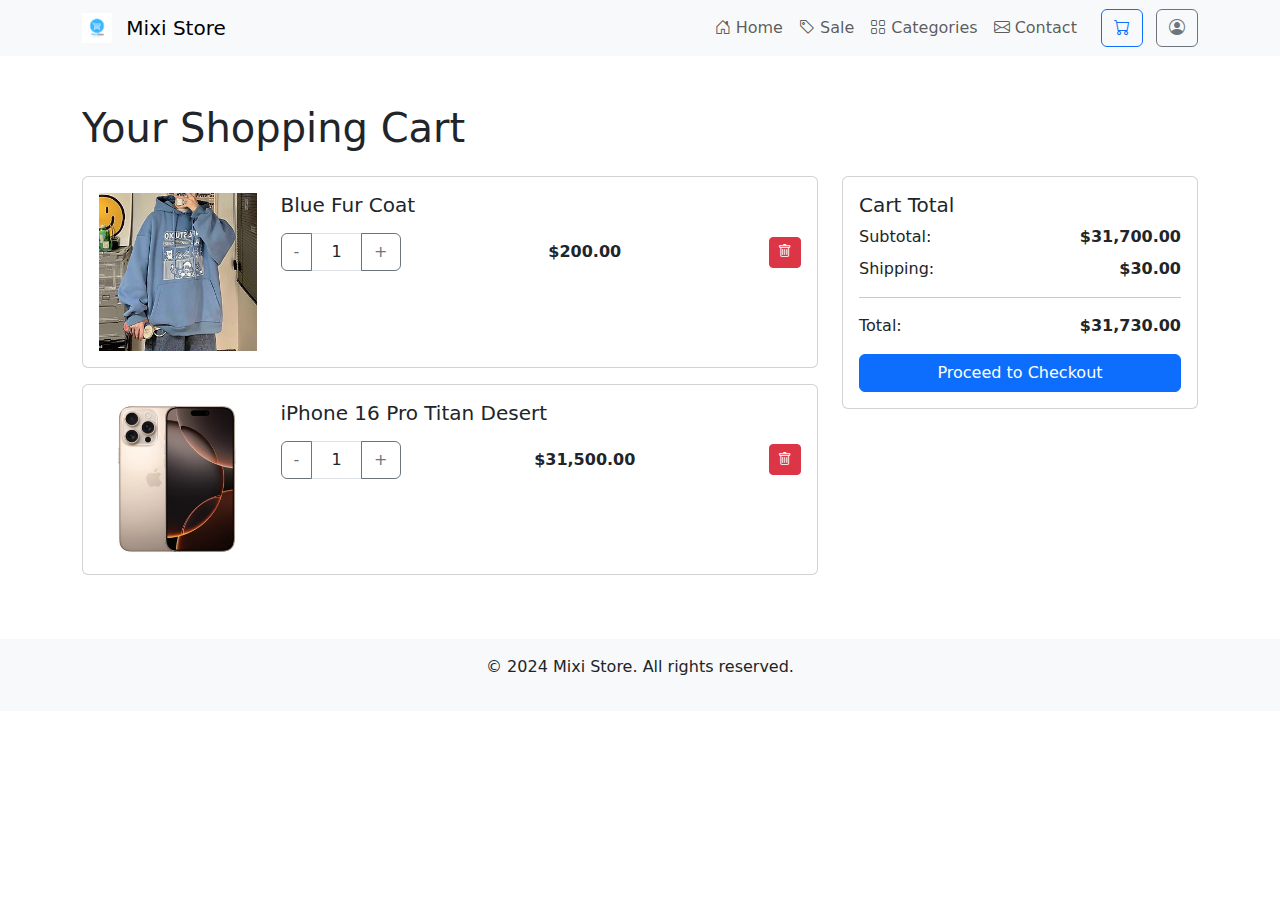
<file: card.html>
<!DOCTYPE html>
<html lang="en">

<head>
    <!-- icon -->
    <link rel="icon" type="image/png" href="./assets/Mixi Logo.png">
    <meta charset="UTF-8">
    <meta name="viewport" content="width=device-width, initial-scale=1.0">
    <title>Online Store</title>

    <!-- Bootstrap CSS -->
    <link href="https://cdn.jsdelivr.net/npm/bootstrap@5.3.0/dist/css/bootstrap.min.css" rel="stylesheet">
    <!-- Bootstrap Icons -->
    <link href="https://cdn.jsdelivr.net/npm/bootstrap-icons@1.7.2/font/bootstrap-icons.css" rel="stylesheet">
</head>

<body>

    <header>
        <nav class="navbar navbar-expand-lg navbar-light bg-light">
            <div class="container">
                <a class="navbar-brand" href="index.html">
                    <img src="./assets/Mixi Logo.png" alt="Mixi Store Logo" width="30" height="30"
                        class="d-inline-block align-top me-2">
                    Mixi Store
                </a>
                <button class="navbar-toggler" type="button" data-bs-toggle="collapse" data-bs-target="#navbarNav"
                    aria-controls="navbarNav" aria-expanded="false" aria-label="Toggle navigation">
                    <span class="navbar-toggler-icon"></span>
                </button>
                <div class="collapse navbar-collapse" id="navbarNav">
                    <ul class="navbar-nav ms-auto">
                        <li class="nav-item"><a class="nav-link" href="index.html#home"><i class="bi bi-house-door"></i> Home</a>
                        </li>
                        <li class="nav-item"><a class="nav-link" href="index.html#saleoff"><i class="bi bi-tag"></i> Sale</a></li>
                        <li class="nav-item"><a class="nav-link" href="index.html#categories"><i class="bi bi-grid"></i> Categories</a></li>
                        <li class="nav-item"><a class="nav-link" href="index.html#contact"><i class="bi bi-envelope"></i> Contact</a></li>
                    </ul>
                </div>
                <div class="ms-3">
                    <a href="#" class="btn btn-outline-primary me-2"><i class="bi bi-cart"></i></a>
                    <a href="#" class="btn btn-outline-secondary"><i class="bi bi-person-circle"></i></a>
                </div>
            </div>
        </nav>
    </header>

    <main class="container my-5">
        <h1 class="mb-4">Your Shopping Cart</h1>
        <div class="row">
            <div class="col-md-8">
                <div class="card mb-3">
                    <div class="card-body">
                        <div class="row">
                            <div class="col-md-3">
                                <img src="./assets/items/fashion/ao-khoac-long-xanh-duong.png" class="img-fluid" alt="Product 1">
                            </div>
                            <div class="col-md-9">
                                <h5 class="card-title">Blue Fur Coat</h5>
                                <p class="card-text"></p>
                                <div class="d-flex justify-content-between align-items-center">
                                    <div class="input-group" style="width: 120px;">
                                        <button class="btn btn-outline-secondary" type="button">-</button>
                                        <input type="text" class="form-control text-center" value="1">
                                        <button class="btn btn-outline-secondary" type="button">+</button>
                                    </div>
                                    <p class="mb-0"><strong>$200.00</strong></p>
                                    <button class="btn btn-danger btn-sm"><i class="bi bi-trash"></i></button>
                                </div>
                            </div>
                        </div>
                    </div>
                </div>
                <div class="card mb-3">
                    <div class="card-body">
                        <div class="row">
                            <div class="col-md-3">
                                <img src="./assets/items/electric/iphone-16-pro-titan-sa-mac_3.png" class="img-fluid" alt="Product 2">
                            </div>
                            <div class="col-md-9">
                                <h5 class="card-title">iPhone 16 Pro Titan Desert</h5>
                                <p class="card-text"></p>
                                <div class="d-flex justify-content-between align-items-center">
                                    <div class="input-group" style="width: 120px;">
                                        <button class="btn btn-outline-secondary" type="button">-</button>
                                        <input type="text" class="form-control text-center" value="1">
                                        <button class="btn btn-outline-secondary" type="button">+</button>
                                    </div>
                                    <p class="mb-0"><strong>$31,500.00</strong></p>
                                    <button class="btn btn-danger btn-sm"><i class="bi bi-trash"></i></button>
                                </div>
                            </div>
                        </div>
                    </div>
                </div>
            </div>
            <div class="col-md-4">
                <div class="card">
                    <div class="card-body">
                        <h5 class="card-title">Cart Total</h5>
                        <div class="d-flex justify-content-between mb-2">
                            <span>Subtotal:</span>
                            <span><strong>$31,700.00</strong></span>
                        </div>
                        <div class="d-flex justify-content-between mb-2">
                            <span>Shipping:</span>
                            <span><strong>$30.00</strong></span>
                        </div>
                        <hr>
                        <div class="d-flex justify-content-between mb-3">
                            <span>Total:</span>
                            <span><strong>$31,730.00</strong></span>
                        </div>
                        <button class="btn btn-primary w-100" data-bs-toggle="modal" data-bs-target="#purchaseModal">Proceed to Checkout</button>
                    </div>
                </div>
            </div>
            
            <!-- Modal -->
            <div class="modal fade" id="purchaseModal" tabindex="-1" aria-labelledby="purchaseModalLabel" aria-hidden="true">
                <div class="modal-dialog">
                    <div class="modal-content">
                        <div class="modal-header">
                            <h5 class="modal-title" id="purchaseModalLabel">Confirm Purchase</h5>
                            <button type="button" class="btn-close" data-bs-dismiss="modal" aria-label="Close"></button>
                        </div>
                        <div class="modal-body">
                            <form id="purchaseForm">
                                <div class="mb-3">
                                    <label for="name" class="form-label">Full Name</label>
                                    <input type="text" class="form-control" id="name" required>
                                </div>
                                <div class="mb-3">
                                    <label for="address" class="form-label">Shipping Address</label>
                                    <textarea class="form-control" id="address" rows="3" required></textarea>
                                </div>
                                <div class="mb-3">
                                    <label for="phone" class="form-label">Phone Number</label>
                                    <input type="tel" class="form-control" id="phone" required>
                                </div>
                                <div class="mb-3">
                                    <label for="paymentMethod" class="form-label">Payment Method</label>
                                    <select class="form-select" id="paymentMethod" required>
                                        <option value="">Choose payment method</option>
                                        <option value="cod">Cash on Delivery</option>
                                        <option value="bank">Bank Transfer</option>
                                        <option value="card">Credit/Debit Card</option>
                                    </select>
                                </div>
                            </form>
                        </div>
                        <div class="modal-footer">
                            <button type="button" class="btn btn-secondary" data-bs-dismiss="modal">Cancel</button>
                            <button type="submit" form="purchaseForm" class="btn btn-primary" onclick="showPurchaseAlert()">Confirm Purchase</button>
                            
                        </div>
                    </div>
                </div>
            </div>
        </div>
    </main>

    <footer class="bg-light py-3 mt-5">
        <div class="container text-center">
            <p>&copy; 2024 Mixi Store. All rights reserved.</p>
        </div>
    </footer>

    <!-- Bootstrap JS -->
    <script src="https://cdn.jsdelivr.net/npm/bootstrap@5.3.0/dist/js/bootstrap.bundle.min.js"></script>
    <script>
        function showPurchaseAlert() {
            alert("Purchase successful!");
        }
        </script>
</body>

</html>
</file>
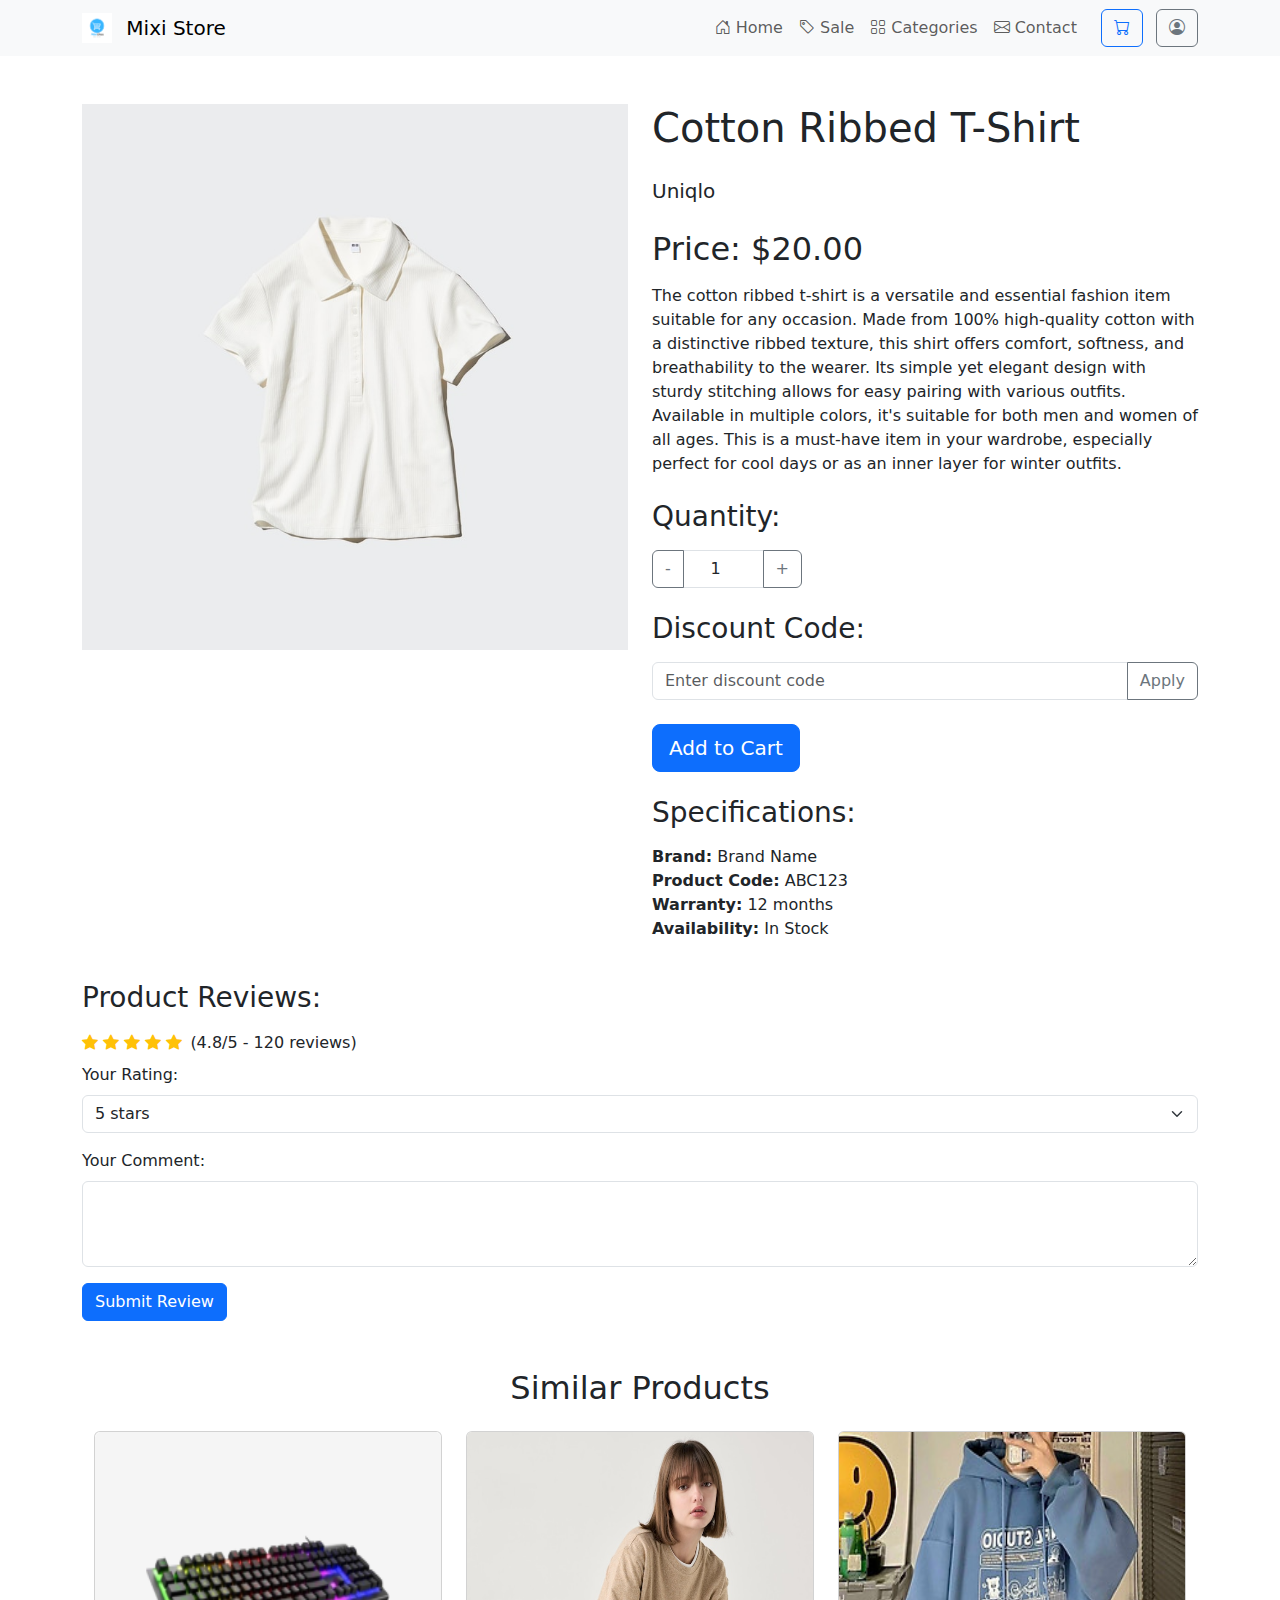
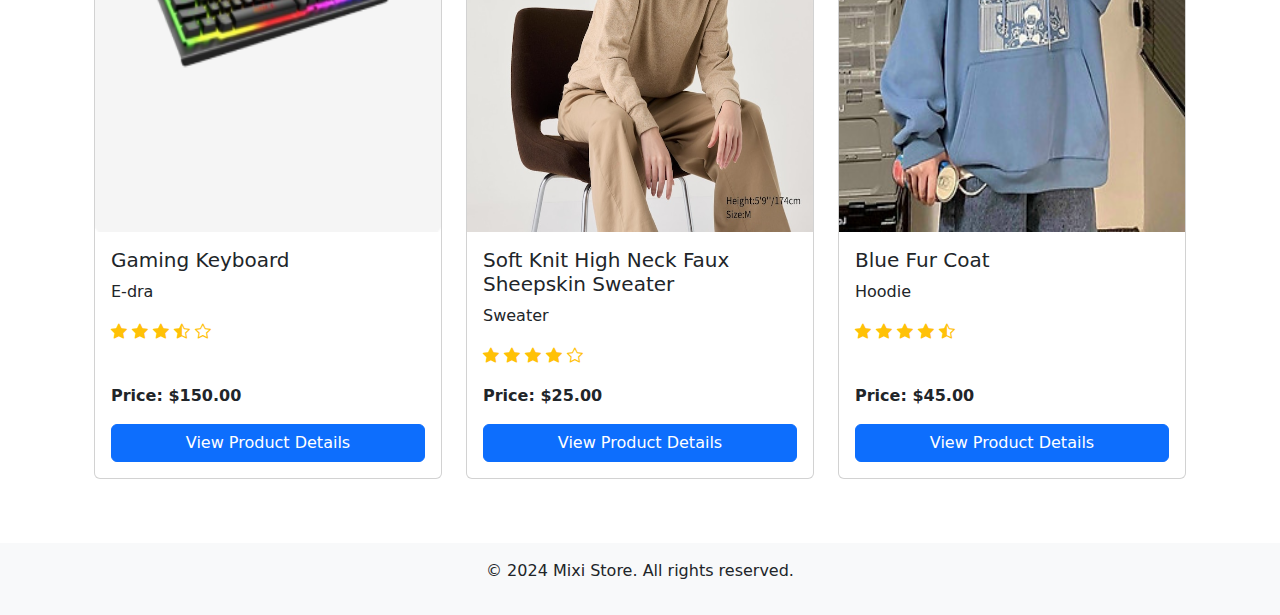
<file: details.html>
<!DOCTYPE html>
<html lang="en">

<head>
    <!-- icon -->
    <link rel="icon" type="image/png" href="./assets/Mixi Logo.png">
    <meta charset="UTF-8">
    <meta name="viewport" content="width=device-width, initial-scale=1.0">
    <title>Online Store</title>

    <link rel="stylesheet" href="./css/style.css">

    <!-- Bootstrap CSS -->
    <link href="https://cdn.jsdelivr.net/npm/bootstrap@5.3.0/dist/css/bootstrap.min.css" rel="stylesheet">
    <!-- Bootstrap Icons -->
    <link href="https://cdn.jsdelivr.net/npm/bootstrap-icons@1.7.2/font/bootstrap-icons.css" rel="stylesheet">
</head>

<body>
    <header>
        <nav class="navbar navbar-expand-lg navbar-light bg-light">
            <div class="container">
                <a class="navbar-brand" href="index.html">
                    <img src="./assets/Mixi Logo.png" alt="Mixi Store Logo" width="30" height="30"
                        class="d-inline-block align-top me-2">
                    Mixi Store
                </a>
                <button class="navbar-toggler" type="button" data-bs-toggle="collapse" data-bs-target="#navbarNav"
                    aria-controls="navbarNav" aria-expanded="false" aria-label="Toggle navigation">
                    <span class="navbar-toggler-icon"></span>
                </button>
                <div class="collapse navbar-collapse" id="navbarNav">
                    <ul class="navbar-nav ms-auto">
                        <li class="nav-item"><a class="nav-link" href="index.html#home"><i class="bi bi-house-door"></i>
                                Home</a>
                        </li>
                        <li class="nav-item"><a class="nav-link" href="index.html#saleoff"><i class="bi bi-tag"></i>
                                Sale</a></li>
                        <li class="nav-item"><a class="nav-link" href="index.html#categories"><i class="bi bi-grid"></i>
                                Categories</a></li>
                        <li class="nav-item"><a class="nav-link" href="index.html#contact"><i
                                    class="bi bi-envelope"></i> Contact</a></li>
                    </ul>
                </div>
                <div class="ms-3">
                    <a href="card.html" class="btn btn-outline-primary me-2"><i class="bi bi-cart"></i></a>
                    <a href="#" class="btn btn-outline-secondary"><i class="bi bi-person-circle"></i></a>
                </div>
            </div>
        </nav>
    </header>

    <main class="container my-5">
        <div class="row">
            <div class="col-md-6">
                <img src="./assets/items/fashion/ao-cotton-vai-gan.png" class="img-fluid" alt="Product Image">
            </div>
            <div class="col-md-6">
                <h1 class="mb-4">Cotton Ribbed T-Shirt</h1>
                <p class="lead mb-4">Uniqlo</p>
                <h2 class="mb-3">Price: $20.00</h2>
                <p class="mb-4">
                    The cotton ribbed t-shirt is a versatile and essential fashion item suitable for any occasion. Made from 100% high-quality cotton with a distinctive ribbed texture, this shirt offers comfort, softness, and breathability to the wearer. Its simple yet elegant design with sturdy stitching allows for easy pairing with various outfits. Available in multiple colors, it's suitable for both men and women of all ages. This is a must-have item in your wardrobe, especially perfect for cool days or as an inner layer for winter outfits.
                </p>
                <div class="mb-4">
                    <h3 class="mb-3">Quantity:</h3>
                    <div class="input-group" style="width: 150px;">
                        <button class="btn btn-outline-secondary" type="button" id="decrease">-</button>
                        <input type="number" class="form-control text-center" value="1" min="1" id="quantity">
                        <button class="btn btn-outline-secondary" type="button" id="increase">+</button>
                    </div>
                </div>
                <div class="mb-4">
                    <h3 class="mb-3">Discount Code:</h3>
                    <div class="input-group">
                        <input type="text" class="form-control" placeholder="Enter discount code" id="voucherCode">
                        <button class="btn btn-outline-secondary" type="button" onclick="applyVoucher()">Apply</button>
                    </div>
                    <small id="voucherMessage" class="form-text text-muted"></small>
                </div>
                <button class="btn btn-primary btn-lg mb-4">Add to Cart</button>
                <h3 class="mb-3">Specifications:</h3>
                <ul class="list-unstyled">
                    <li><strong>Brand:</strong> Brand Name</li>
                    <li><strong>Product Code:</strong> ABC123</li>
                    <li><strong>Warranty:</strong> 12 months</li>
                    <li><strong>Availability:</strong> In Stock</li>
                </ul>
            </div>
            <div class="mt-4">
                <h3 class="mb-3">Product Reviews:</h3>
                <div class="d-flex align-items-center mb-2">
                    <div class="me-2">
                        <i class="bi bi-star-fill text-warning"></i>
                        <i class="bi bi-star-fill text-warning"></i>
                        <i class="bi bi-star-fill text-warning"></i>
                        <i class="bi bi-star-fill text-warning"></i>
                        <i class="bi bi-star-fill text-warning"></i>
                    </div>
                    <span>(4.8/5 - 120 reviews)</span>
                </div>
                <form>
                    <div class="mb-3">
                        <label for="userRating" class="form-label">Your Rating:</label>
                        <select class="form-select" id="userRating">
                            <option value="5">5 stars</option>
                            <option value="4">4 stars</option>
                            <option value="3">3 stars</option>
                            <option value="2">2 stars</option>
                            <option value="1">1 star</option>
                        </select>
                    </div>
                    <div class="mb-3">
                        <label for="userComment" class="form-label">Your Comment:</label>
                        <textarea class="form-control" id="userComment" rows="3"></textarea>
                    </div>
                    <button type="submit" class="btn btn-primary" onclick="showCommentAlert()">Submit Review</button>
                </form>
            </div>
        </div>

        <section class="container my-5">
            <h2 class="text-center mb-4">Similar Products</h2>
            <div class="row">
                <div class="col-md-4 mb-3">
                    <div class="card h-100">
                        <div class="card-img-wrapper">
                            <img src="./assets/items/electric/ban-phim-gaming.png" class="card-img-top" alt="Gaming Keyboard">
                        </div>
                        <div class="card-body d-flex flex-column">
                            <h5 class="card-title">Gaming Keyboard</h5>
                            <p class="card-text filter">E-dra</p>
                            <p class="card-text flex-grow-1">
                                <i class="bi bi-star-fill text-warning"></i>
                                <i class="bi bi-star-fill text-warning"></i>
                                <i class="bi bi-star-fill text-warning"></i>
                                <i class="bi bi-star-half text-warning"></i>
                                <i class="bi bi-star text-warning"></i>
                            </p>
                            <p class="card-text"><strong>Price: $150.00</strong></p>
                            <a href="details.html" class="btn btn-primary mt-auto">View Product Details</a>
                        </div>
                    </div>
                </div>

                <div class="col-md-4 mb-3">
                    <div class="card h-100">
                        <div class="card-img-wrapper">
                            <img src="./assets/items/fashion/ao-gia-long-cuu-dan-len-mem-co-cao.png" class="card-img-top" alt="Sweater">
                        </div>
                        <div class="card-body d-flex flex-column">
                            <h5 class="card-title">Soft Knit High Neck Faux Sheepskin Sweater</h5>
                            <p class="card-text filter">Sweater</p>
                            <p class="card-text flex-grow-1">
                                <i class="bi bi-star-fill text-warning"></i>
                                <i class="bi bi-star-fill text-warning"></i>
                                <i class="bi bi-star-fill text-warning"></i>
                                <i class="bi bi-star-fill text-warning"></i>
                                <i class="bi bi-star text-warning"></i>
                            </p>
                            <p class="card-text"><strong>Price: $25.00</strong></p>
                            <a href="details.html" class="btn btn-primary mt-auto">View Product Details</a>
                        </div>
                    </div>
                </div>
                <div class="col-md-4 mb-3">
                    <div class="card h-100">
                        <div class="card-img-wrapper">
                            <img src="./assets/items/fashion/ao-khoac-long-xanh-duong.png" class="card-img-top" alt="Blue Fur Coat">
                        </div>
                        <div class="card-body d-flex flex-column">
                            <h5 class="card-title">Blue Fur Coat</h5>
                            <p class="card-text filter">Hoodie</p>
                            <p class="card-text flex-grow-1">
                                <i class="bi bi-star-fill text-warning"></i>
                                <i class="bi bi-star-fill text-warning"></i>
                                <i class="bi bi-star-fill text-warning"></i>
                                <i class="bi bi-star-fill text-warning"></i>
                                <i class="bi bi-star-half text-warning"></i>
                            </p>
                            <p class="card-text"><strong>Price: $45.00</strong></p>
                            <a href="details.html" class="btn btn-primary mt-auto">View Product Details</a>
                        </div>
                    </div>
                </div>
            </div>
        </section>



    </main>


    <footer class="bg-light py-3 mt-5">
        <div class="container text-center">
            <p>&copy; 2024 Mixi Store. All rights reserved.</p>
        </div>
    </footer>

    <script>
        document.getElementById('decrease').addEventListener('click', function () {
            var quantity = document.getElementById('quantity');
            if (quantity.value > 1) {
                quantity.value = parseInt(quantity.value) - 1;
            }
        });

        document.getElementById('increase').addEventListener('click', function () {
            var quantity = document.getElementById('quantity');
            quantity.value = parseInt(quantity.value) + 1;
        });

        function showCommentAlert() {
            alert("Thank you for submitting your review!");
        }

        function applyVoucher() {
            const voucherCode = document.getElementById('voucherCode').value;
            const voucherMessage = document.getElementById('voucherMessage');

            // Simulated voucher check
            if (voucherCode === 'SALE10') {
                voucherMessage.textContent = 'Discount code applied. You get 10% off your total order.';
                voucherMessage.classList.remove('text-danger');
                voucherMessage.classList.add('text-success');
            } else {
                voucherMessage.textContent = 'Invalid or expired discount code.';
                voucherMessage.classList.remove('text-success');
                voucherMessage.classList.add('text-danger');
            }
        }
    </script>
</body>

</html>
</file>
<file: css/style.css>
.card-img-top{
    display: block;
  margin-left: auto;
  margin-right: auto;
  width: 100%;
  height: 400px;
}
</file>
